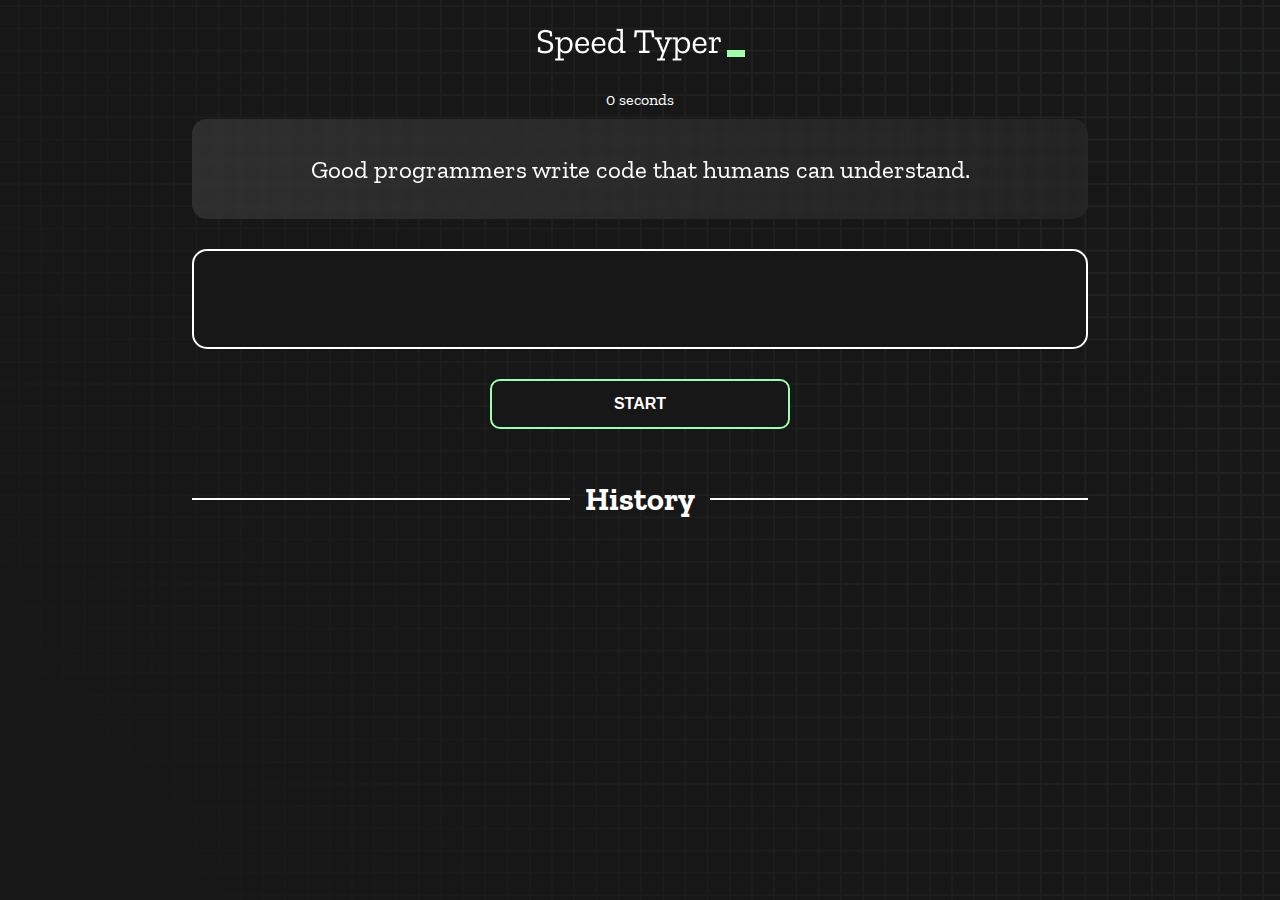
<file: index.html>
<!DOCTYPE html>
<html lang="en">
  <head>
    <meta charset="UTF-8" />
    <meta http-equiv="X-UA-Compatible" content="IE=edge" />
    <meta name="viewport" content="width=device-width, initial-scale=1.0" />
    <title>Speed Monster</title>
    <link rel="stylesheet" href="styles.css" />
    <link rel="preconnect" href="https://fonts.googleapis.com" />
    <link rel="preconnect" href="https://fonts.gstatic.com" crossorigin />
    <link
      href="https://fonts.googleapis.com/css2?family=Zilla+Slab:wght@300;400;500&display=swap"
      rel="stylesheet"
    />
  </head>
  <body>
    <h1 class="title"><img src="./logo.png" /></h1>
    <div id="show-time">0 seconds</div>

    <div class="box-container">
      <div id="question"></div>

      <div id="display" class="inactive"></div>

      <div class="buttons">
        <button id="starts">START</button>
      </div>

      <div class="divider-container">
        <div class="line"></div>
        <h1 class="title2">History</h1>
        <div class="line"></div>
      </div>
      <div id="histories"></div>
    </div>

    <div id="countdown"></div>
    <div id="modal-background" class="hidden"></div>
    <div id="result" class="hidden"></div>

    <script src="./history.js"></script>
    <script src="./script.js"></script>
  </body>
</html>
</file>
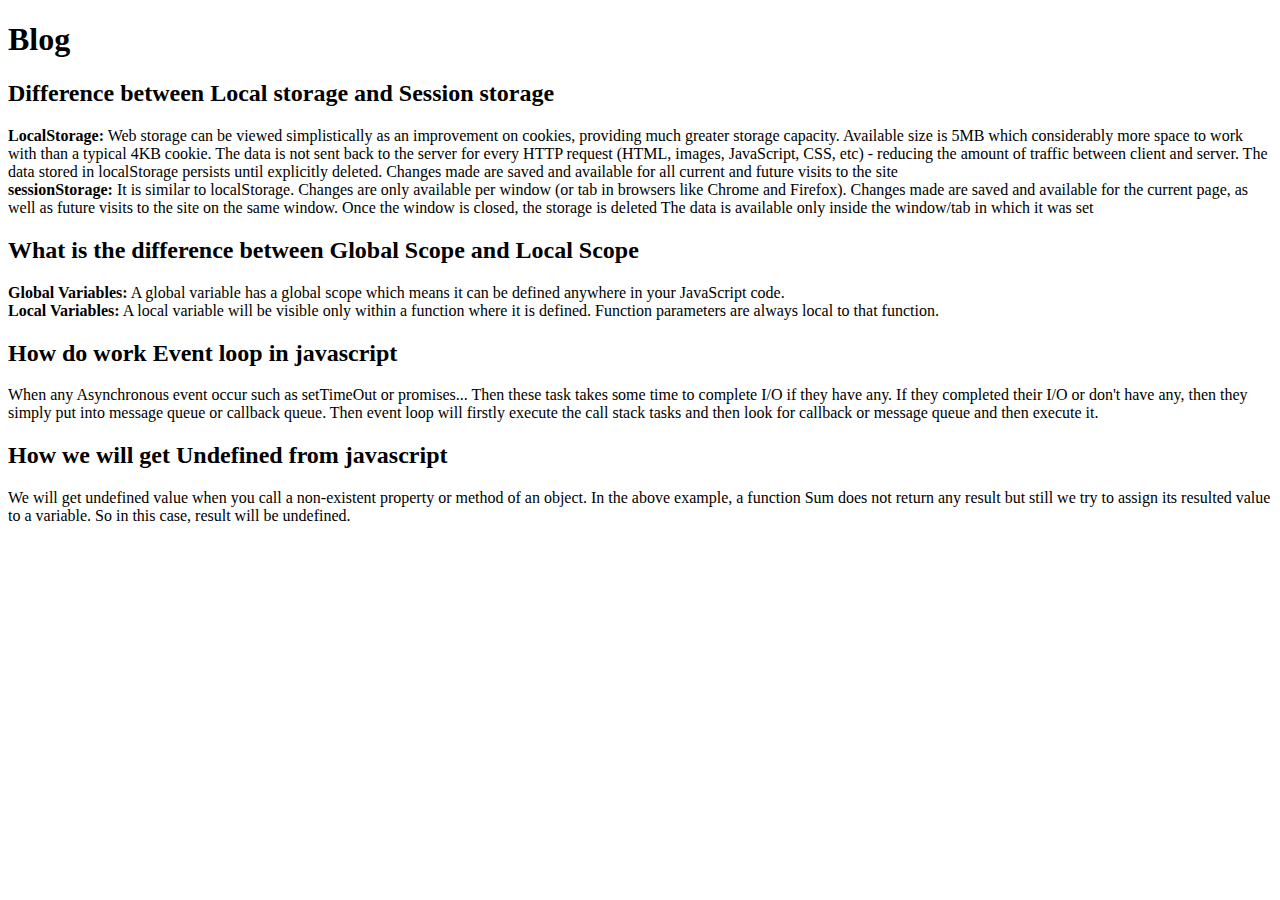
<file: blog.html>
<!DOCTYPE html>
<html lang="en">
  <head>
    <meta charset="UTF-8" />
    <meta http-equiv="X-UA-Compatible" content="IE=edge" />
    <meta name="viewport" content="width=device-width, initial-scale=1.0" />
    <title>Document</title>
  </head>
  <body>
    <h1>Blog</h1>
    <h2>Difference between Local storage and Session storage</h2>
    <p>
      <strong>LocalStorage:</strong> Web storage can be viewed simplistically as
      an improvement on cookies, providing much greater storage capacity.
      Available size is 5MB which considerably more space to work with than a
      typical 4KB cookie. The data is not sent back to the server for every HTTP
      request (HTML, images, JavaScript, CSS, etc) - reducing the amount of
      traffic between client and server. The data stored in localStorage
      persists until explicitly deleted. Changes made are saved and available
      for all current and future visits to the site​ <br /><strong
        >sessionStorage:</strong
      >
      It is similar to localStorage. Changes are only available per window (or
      tab in browsers like Chrome and Firefox). Changes made are saved and
      available for the current page, as well as future visits to the site on
      the same window. Once the window is closed, the storage is deleted The
      data is available only inside the window/tab in which it was set​
    </p>
    <h2>What is the difference between Global Scope and Local Scope</h2>
    <p>
      <strong>Global Variables:</strong> A global variable has a global scope
      which means it can be defined anywhere in your JavaScript code.<br />

      <strong>Local Variables:</strong> A local variable will be visible only
      within a function where it is defined. Function parameters are always
      local to that function.
    </p>
    <h2>How do work Event loop in javascript</h2>
    <p>
      When any Asynchronous event occur such as setTimeOut or promises... Then
      these task takes some time to complete I/O if they have any. If they
      completed their I/O or don't have any, then they simply put into message
      queue or callback queue. Then event loop will firstly execute the call
      stack tasks and then look for callback or message queue and then execute
      it.
    </p>
    <h2>How we will get Undefined from javascript</h2>
    <p>
      We will get undefined value when you call a non-existent property or
      method of an object. In the above example, a function Sum does not return
      any result but still we try to assign its resulted value to a variable. So
      in this case, result will be undefined.
    </p>
  </body>
</html>
</file>
<file: styles.css>
* {
  padding: 0;
  margin: 0;
  box-sizing: border-box;
}

body {
  background-image: url("./bg.png");
  background-size: cover;
  background-position: left top;
  font-family: "Zilla Slab", serif;
}

.box-container {
  width: 70%;
  margin: 0 auto;
}

#question {
  height: 100px;
  display: flex;
  align-items: center;
  justify-content: center;
  color: white;
  font-size: 25px;
  border-radius: 15px;
  background: rgb(255, 255, 255);
  background: linear-gradient(
    92.49deg,
    rgba(255, 255, 255, 0.1) 0.18%,
    rgba(255, 255, 255, 0.05) 99.85%
  );
  backdrop-filter: blur(5px);
  margin-bottom: 30px;
}

#display {
  height: 100px;
  display: flex;
  flex-wrap: wrap;
  align-items: center;
  padding-left: 5rem;
  color: white;
  font-size: 32px;
  background-color: #171717;
  border: 2px solid #9dffad;
  border-radius: 15px;
}

#countdown {
  position: fixed;
  height: 100vh;
  width: 100vw;
  background-color: rgba(0, 0, 0, 0.8);
  top: 0;
  left: 0;
  display: flex;
  align-items: center;
  justify-content: center;
  font-size: 3rem;
  color: white;
  display: none;
}
#result {
  position: fixed;
  top: 10%; 
  left: 10%;
  transform: translate(-50%, -50%);
  height: 250px;
  width: 400px;
  background-color: #171717;
  border-radius: 15px;
  border: 2px solid #9dffad;
  color: white;
  text-align: center;
  padding: 2rem;
}
#show-time{
  text-align: center;
  color: white;
  margin: 10px 0;
}

.green {
  color: #9dffad;
}
.red {
  color: #eb6565;
}
.bold {
  font-weight: 700;
}
.inactive {
  border: 2px solid white !important;
}
.hidden {
  display: none;
}
.title {
  text-align: center;
  color: white;
  margin: 20px 0;
}

.divider-container {
  height: 80px;
  display: flex;
  justify-content: center;
  align-items: center;
  gap: 15px;
  margin: 0 auto;
}

.line {
  height: 2px;
  background: white;
  width: 100%;
}

.title2 {
  color: white;
  display: block;
}

.buttons {
  display: flex;
  justify-content: center;
  margin: 30px 0;
}
button {
  padding: 10px 20px;
  border: none;
  font-size: 16px;
  font-weight: bold;
  width: 300px;
  height: 50px;
  color: white;
  background-color: #171717;
  border-radius: 10px;
  border: 2px solid #9dffad;
  cursor: pointer;
}

#histories {
  display: flex;
  flex-wrap: wrap;
  justify-content: space-around;
}

.card {
  width: 100%;
  height: 100%;
  padding: 50px;
  display: flex;
  justify-content: space-between;
  align-items: center;
  padding: 20px 30px;
  color: white;
  border-radius: 15px;
  background: rgb(255, 255, 255);
  background: linear-gradient(
    92.49deg,
    rgba(255, 255, 255, 0.1) 0.18%,
    rgba(255, 255, 255, 0.05) 99.85%
  );
  backdrop-filter: blur(5px);
  margin-bottom: 30px;
}

#modal-background {
  background: rgb(255, 255, 255);
  background: linear-gradient(
    92.49deg,
    rgba(255, 255, 255, 0.1) 0.18%,
    rgba(255, 255, 255, 0.05) 99.85%
  );
  backdrop-filter: blur(5px);
  height: 100vh;
  width: 100%;
  position: fixed;
  top: 0;
}

@media only screen and (max-width: 700px) {
  .box-container {
    padding: 0 20px;
    width: 100%;
  }
  .card {
    flex-direction: column;
  }
}
</file>
